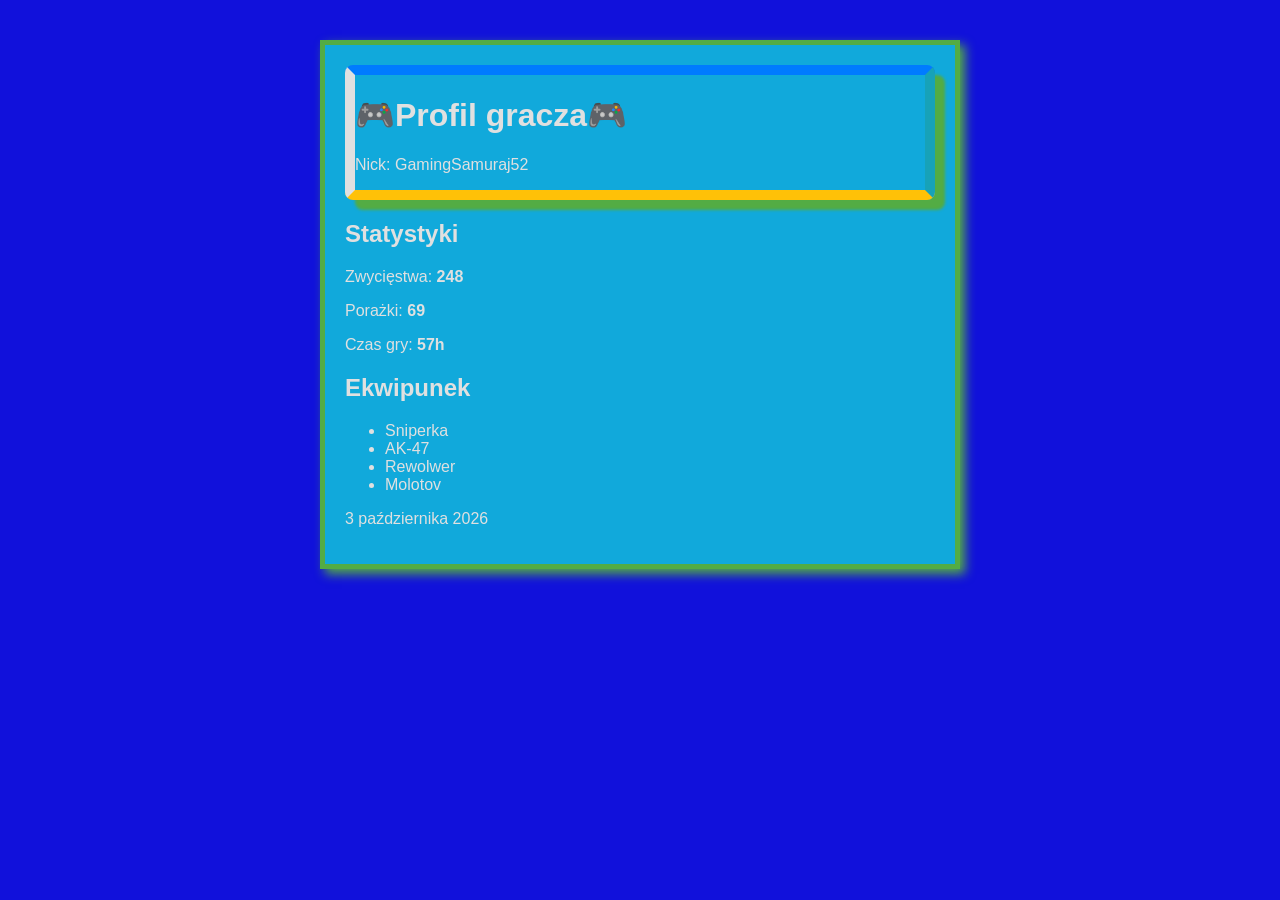
<file: lekcja3/index.html>
<!DOCTYPE html>
<html lang="pl">
<head>
  <meta charset="UTF-8">
  <meta name="viewport" content="width=device-width, initial-scale=1.0">
  <title>Profil Gracza</title>
  <link rel="stylesheet" href="style.css">
</head>
<body>
  <main class="player-card">
    <header class="profile">
      <h1>🎮Profil gracza🎮</h1>
      <p>Nick: <span class="light">GamingSamuraj52</span></p>
    </header>
    <section class="stats">
      <h2>Statystyki</h2>
      <p>Zwycięstwa: <strong>248</strong></p>
      <p>Porażki: <strong>69</strong></p>
      <p>Czas gry: <strong>57h</strong></p>
    </section>
    <section class="items">
      <h2>Ekwipunek</h2>
      <ul>
        <li>Sniperka</li>
        <li>AK-47</li>
        <li>Rewolwer</li>
        <li>Molotov</li>
      </ul>
    </section>
    <footer class="card-footer">
      <p><time datetime="2026-10-03">3 października 2026</time></p>
    </footer>
  </main>
</body>
</html>
</file>
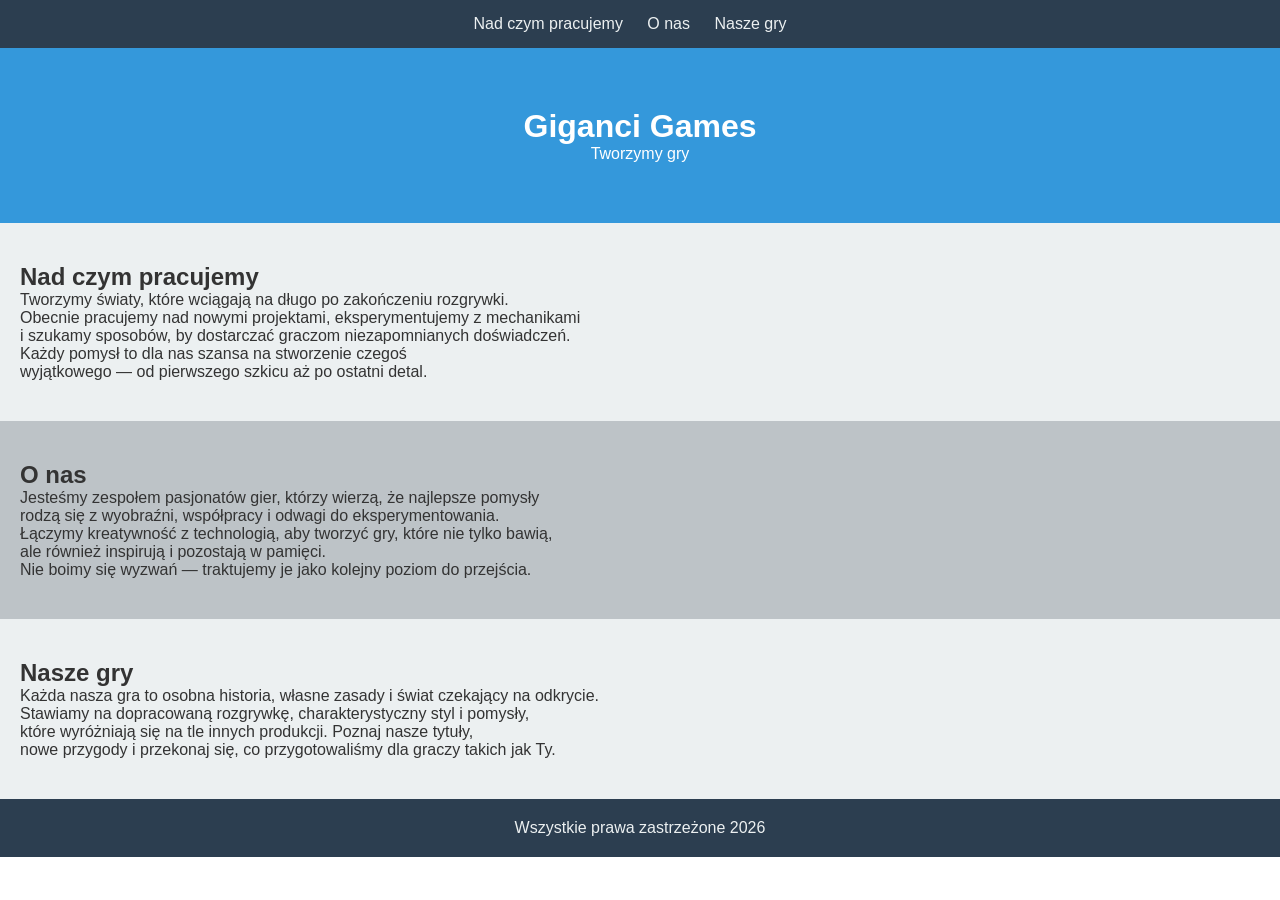
<file: lekcja4/index.html>
<!DOCTYPE html>
<html lang="pl">
<head>
  <meta charset="UTF-8">
  <meta name="viewport" content="width=device-width, initial-scale=1.0">
  <title>Moja strona</title>
  <link rel="stylesheet" href="style.css">
</head>
<body>
  <nav>
    <a href="#work">Nad czym pracujemy</a>
    <a href="#about">O nas</a>
    <a href="#games">Nasze gry</a>
  </nav>
  <header>
    <h1>Giganci Games</h1>
    <p>Tworzymy gry</p>
  </header>
  <section id="work" class="light">
    <h2>Nad czym pracujemy</h2>
    <p>Tworzymy światy, które wciągają na długo po zakończeniu rozgrywki.</p>
    <p>Obecnie pracujemy nad nowymi projektami, eksperymentujemy z mechanikami</p>
    <p>i szukamy sposobów, by dostarczać graczom niezapomnianych doświadczeń.</p>
    <p>Każdy pomysł to dla nas szansa na stworzenie czegoś</p>
    <p>wyjątkowego — od pierwszego szkicu aż po ostatni detal.</p>
  </section>
  <section id="about" class="dark">
    <h2>O nas</h2>
    <p>Jesteśmy zespołem pasjonatów gier, którzy wierzą, że najlepsze pomysły</p>
    <p>rodzą się z wyobraźni, współpracy i odwagi do eksperymentowania.</p>
    <p>Łączymy kreatywność z technologią, aby tworzyć gry, które nie tylko bawią,</p>
    <p>ale również inspirują i pozostają w pamięci.</p>
    <p>Nie boimy się wyzwań — traktujemy je jako kolejny poziom do przejścia.</p>
  </section>
  <section id="games" class="light">
    <h2>Nasze gry</h2>
    <p>Każda nasza gra to osobna historia, własne zasady i świat czekający na odkrycie.</p>
    <p>Stawiamy na dopracowaną rozgrywkę, charakterystyczny styl i pomysły,</p>
    <p>które wyróżniają się na tle innych produkcji. Poznaj nasze tytuły,</p>
    <p>nowe przygody i przekonaj się, co przygotowaliśmy dla graczy takich jak Ty.</p>
  </section>
  <footer>
    <p>Wszystkie prawa zastrzeżone 2026</p>
  </footer>
</body>
</html>
</file>
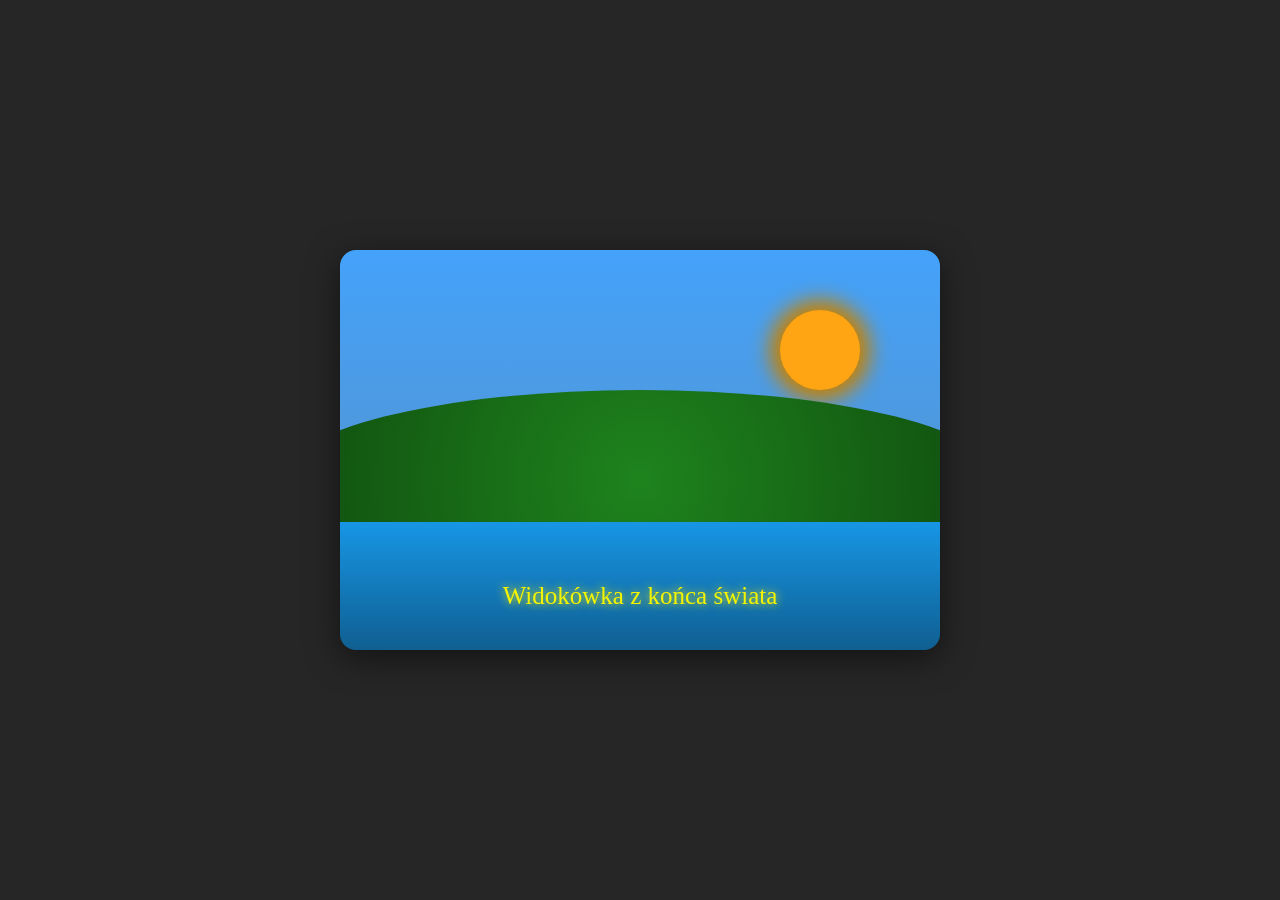
<file: lekcja5/index.html>
<!DOCTYPE html>
<html lang="pl">
<head>
  <meta charset="UTF-8">
  <meta name="viewport" content="width=device-width, initial-scale=1.0">
  <title>Pocztówka CSS</title>
  <link rel="stylesheet" href="style.css">
</head>
<body>
  <div class="postcard">
    <div class="sky"></div>
    <div class="sun"></div>
    <div class="hills"></div>
    <div class="water"></div>
    <div class="text-overlay">Widokówka z końca świata</div>
  </div>
</body>
</html>
</file>
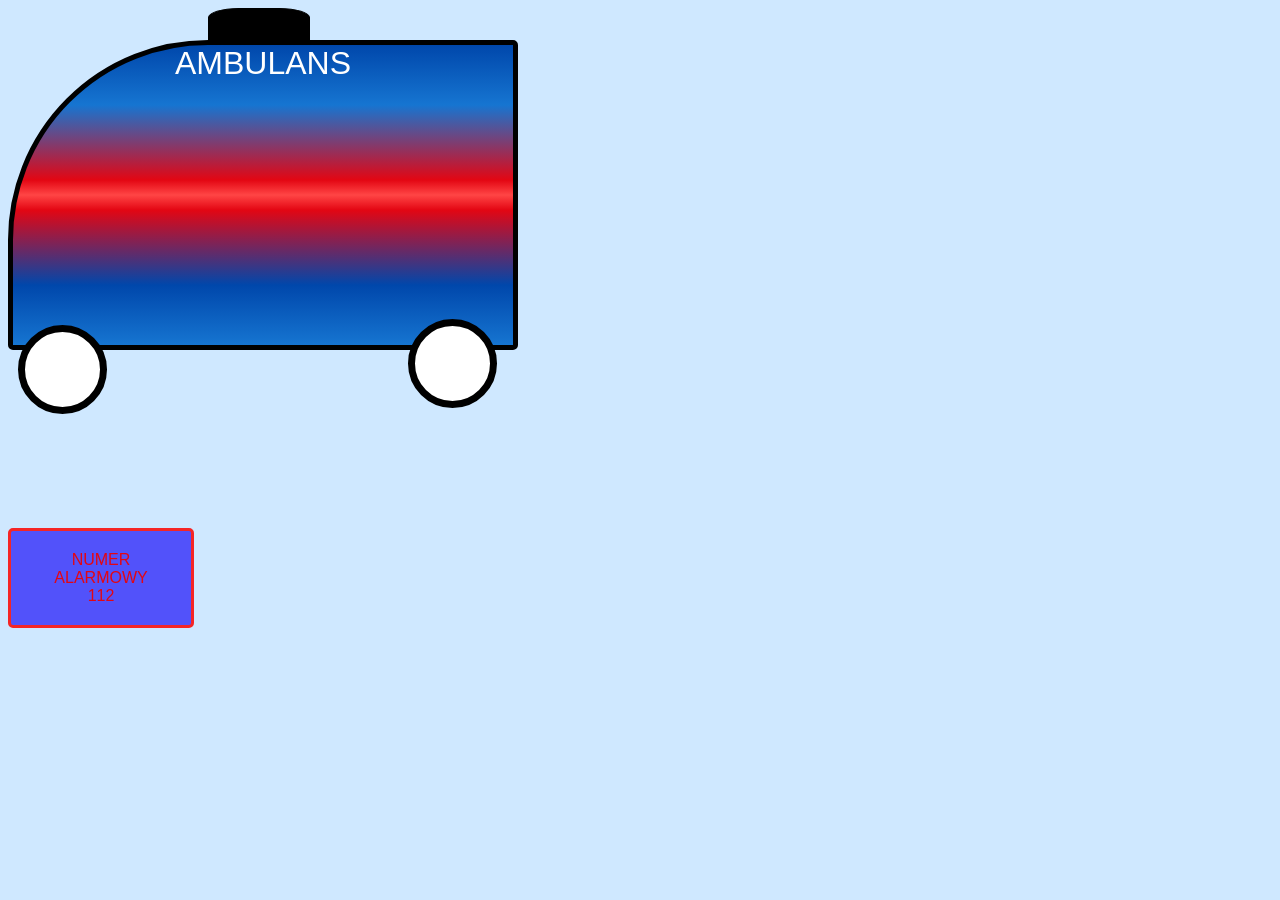
<file: lekcja7/index.html>
<!DOCTYPE html>
<html lang="pl">
<head>
	<meta charset="utf-8">
	<link rel="stylesheet" href="style.css">
</head>
<body>
	<div id="siren"></div>
	<div id="ambulance">AMBULANS</div>
	<div id="wheel-front" class="wheel"></div>
	<div id="wheel-back" class="wheel"></div>
	<div id="emergency">NUMER ALARMOWY<br>112</div>
</body>
</html>
</file>
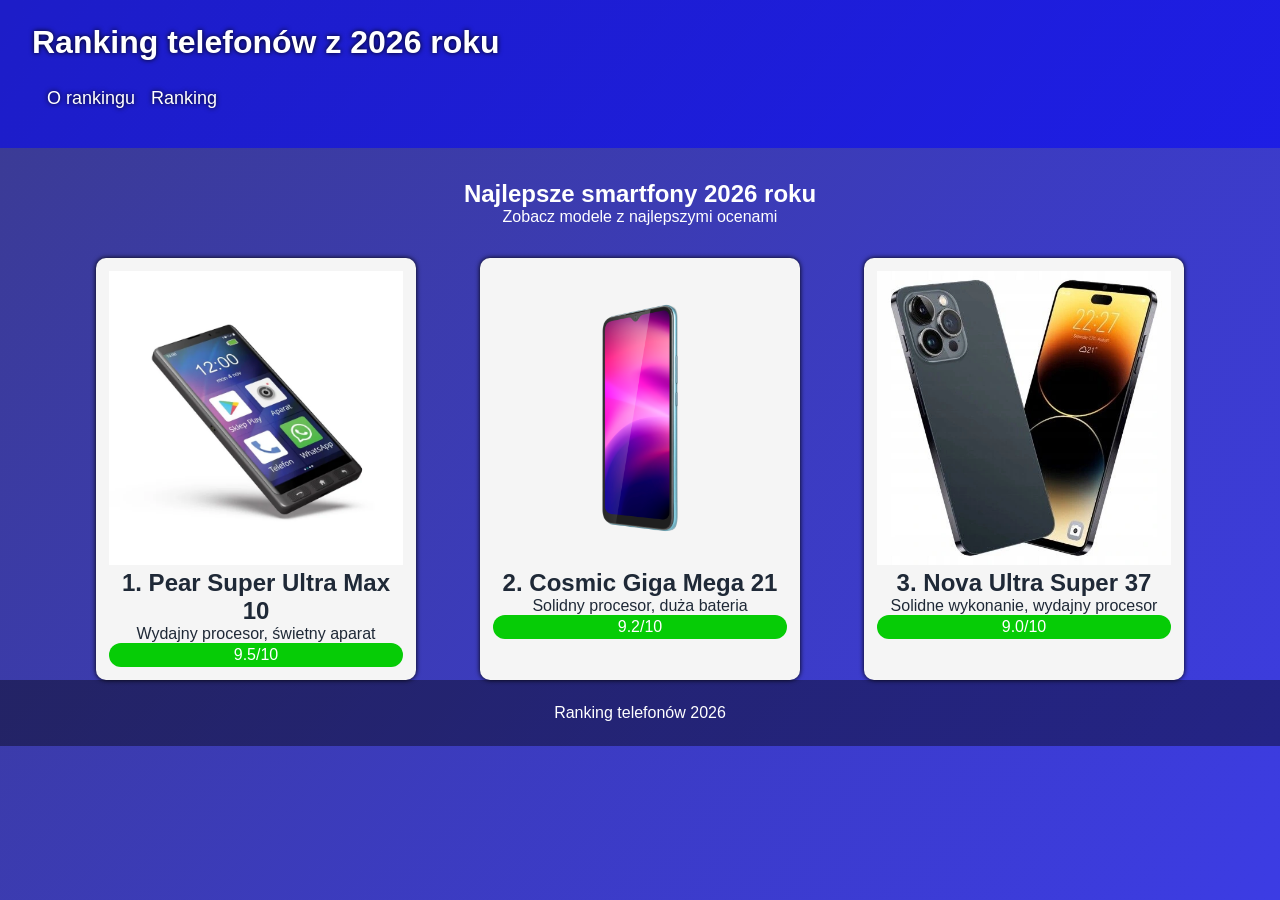
<file: lekcja8/index.html>
<!DOCTYPE html>
<html lang="pl">
<head>
	<meta charset="UTF-8">
	<meta name="viewport" content="width=device-width, initial-scale=1.0">
	<title>Ranking telefonów 2026</title>
	<link rel="stylesheet" href="style.css">
</head>
<body>
	<!-- TODO: dodaj nagłówek strony z tytułem i nawigacją -->
	 <header>
		<h1>Ranking telefonów z 2026 roku</h1>
		<nav>
			<ul>
				<a href="#intro">O rankingu</a>
				<a href="#ranking-grid">Ranking</a>
			</ul>
		</nav>
	 </header>

	<main>
		<!-- TODO: dodaj sekcję intro z nagłówkiem i krótkim opisem rankingu -->
		 <section id="intro">
			<h2>Najlepsze smartfony 2026 roku</h2>
			<p>Zobacz modele z najlepszymi ocenami</p>
		 </section>
		<!-- TODO: dodaj sekcję z kartami telefonów w kontenerze klasy ranking-grid -->
	</main>
	<section id="ranking-grid">
		<article class="phone-card">
			<img src="telefon1.png" alt="Telefon 1">
			<h2>1. Pear Super Ultra Max 10</h2>
			<p>Wydajny procesor, świetny aparat</p>
			<p class="ocena">9.5/10</p>
		</article>
		<article class="phone-card">
			<img src="telefon2.png" alt="Telefon2">
			<h2>2. Cosmic Giga Mega 21</h2>
			<p>Solidny procesor, duża bateria</p>
			<p class="ocena">9.2/10</p>
		</article>
		<article class="phone-card">
			<img src="telefon3.png" alt="Telefon 3">
			<h2>3. Nova Ultra Super 37</h2>
			<p>Solidne wykonanie, wydajny procesor</p>
			<p class="ocena">9.0/10</p>
		</article>
	</section>

	<footer>
		<p>Ranking telefonów 2026</p>
	</footer>
</body>
</html>
</file>
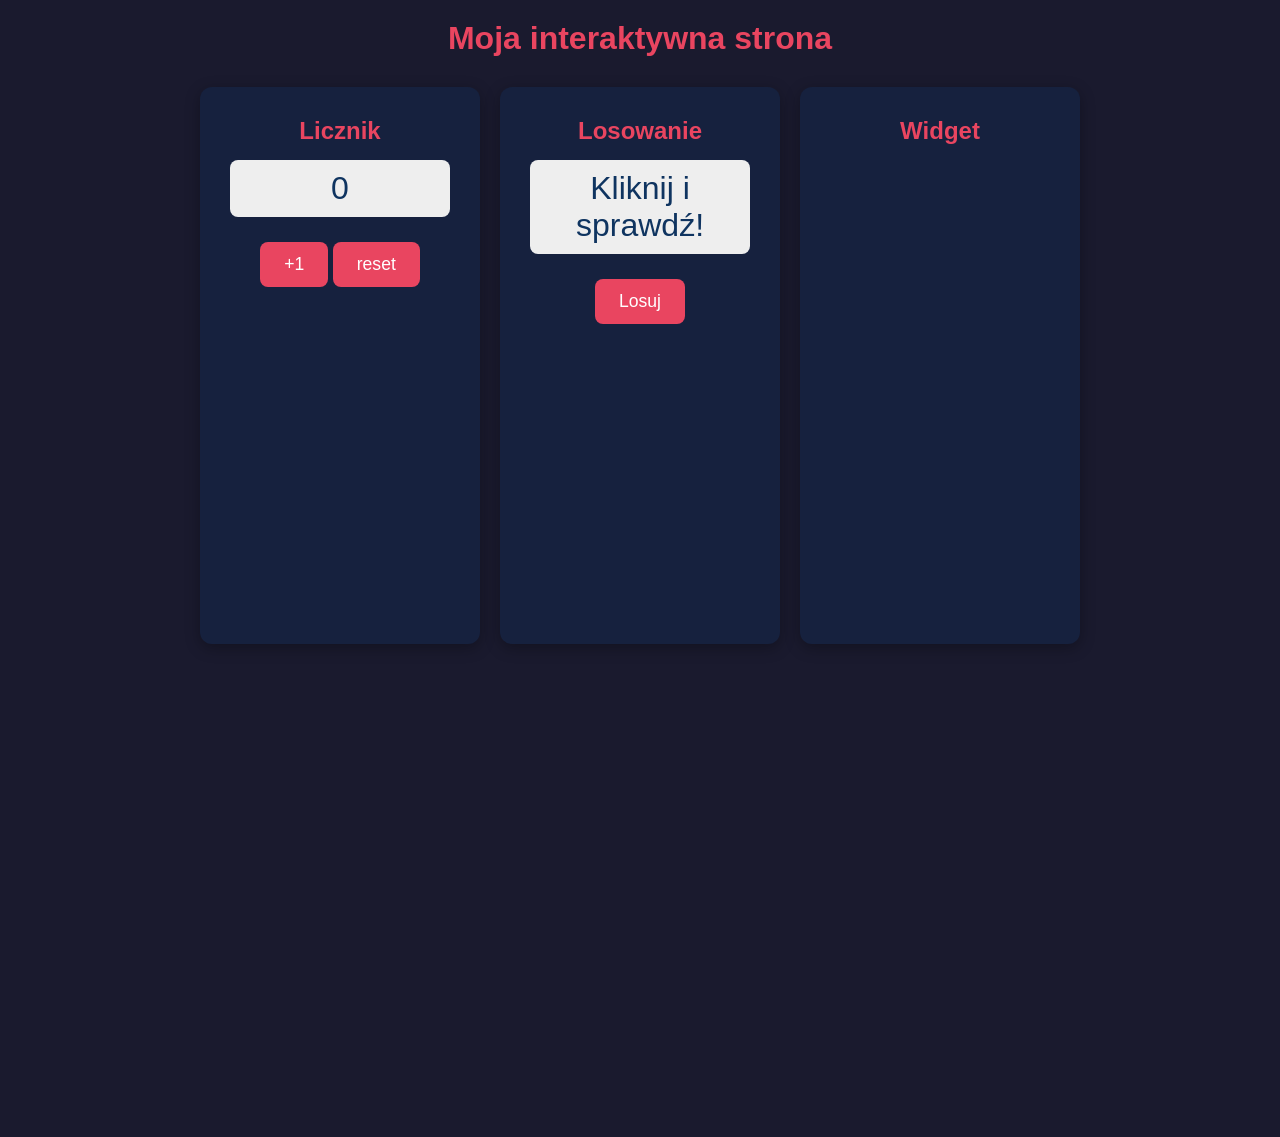
<file: lekcja9/index.html>
<!DOCTYPE html>
<html lang="pl">
<head>
    <meta charset="UTF-8">
    <meta name="viewport" content="width=device-width, initial-scale=1.0">
    <title>Interaktywna strona</title>
    <link rel="stylesheet" href="style.css">
</head>
<body>
    <h1>Moja interaktywna strona</h1>
    <div class="container">
        <div class="card">
            <h2>Licznik</h2>
            <p id="counter-display">0</p>
            <!-- TODO: dodaj przycisk zwiększający licznik -->
             <button onclick="addPoint()">+1</button>
             <button onclick="reset()">reset</button>
        </div>
        <div class="card">
            <h2>Losowanie</h2>
            <p id="random-display">Kliknij i sprawdź!</p>
            <!-- TODO: dodaj przycisk uruchamiający losowanie -->
             <button onclick="random()">Losuj</button>
        </div>
        <div class="card">
            <h2>Widget</h2>
            <!-- TODO: osadź zewnętrzny widget za pomocą iframe -->
            <iframe src="https://www.google.com/maps/embed?pb=!1m18!1m12!1m3!1d39253.25635991727!2d20.399375034391568!3d52.055541517198186!2m3!1f0!2f0!3f0!3m2!1i1024!2i768!4f13.1!3m3!1m2!1s0x471944c794a8145b%3A0x81ced2f5df4d3278!2zxbt5cmFyZMOzdw!5e0!3m2!1spl!2spl!4v1795268690993!5m2!1spl!2spl" width="600" height="450" style="border:0;" allowfullscreen="" loading="lazy" referrerpolicy="strict-origin-when-cross-origin"></iframe>
        </div>
    </div>
    <iframe width="560" height="315" src="https://www.youtube.com/embed/wDchsz8nmbo?si=P46qYaUqJUi5Q5iY" title="YouTube video player" frameborder="0" allow="accelerometer; autoplay; clipboard-write; encrypted-media; gyroscope; picture-in-picture; web-share" referrerpolicy="strict-origin-when-cross-origin" allowfullscreen></iframe>
    <br>
    <div id="autodraw">
        <iframe src="https://autodraw.com" frameborder="0"></iframe>
    </div>
    <script src="script.js"></script>
</body>
</html>
</file>
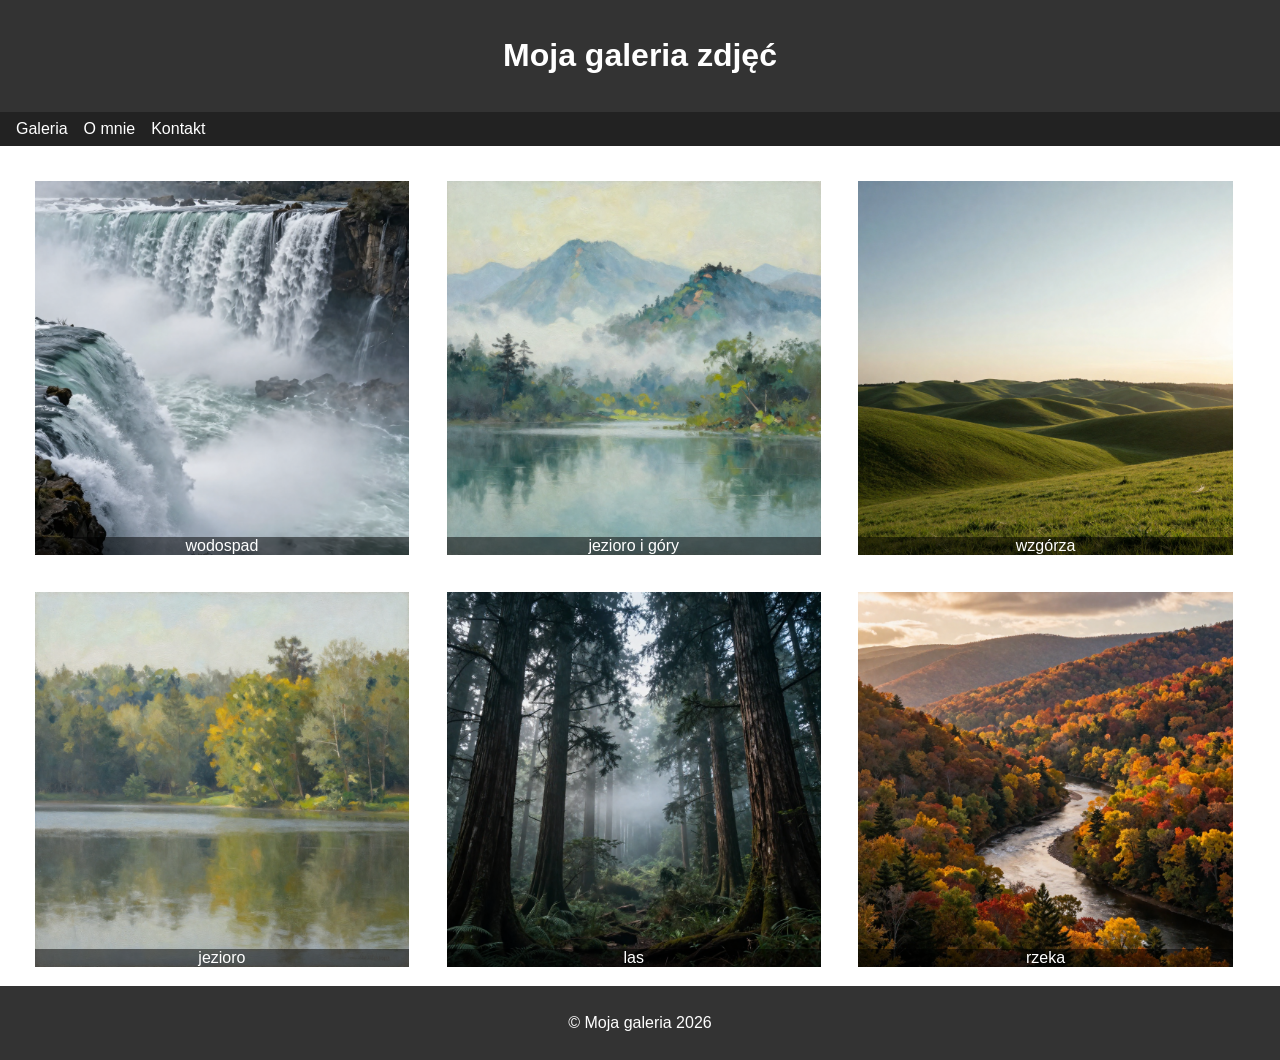
<file: starter/index.html>
<!DOCTYPE html>
<html lang="pl">
<head>
  <meta charset="UTF-8">
  <!-- TODO: dodaj meta viewport dla responsywności -->
   <meta name="viewport" content="width=divice-widht, initial-scale1.0">
  <title>Moja galeria</title>
  <!-- TODO: dodaj powiązanie z plikiem style.css -->
   <link rel="stylesheet" href="style.css">
</head>
<body>
  <header>
    <h1>Moja galeria zdjęć</h1>
  </header>
  <nav>
    <ul>
      <li><a href="#">Galeria</a></li>
      <li><a href="#">O mnie</a></li>
      <li><a href="#">Kontakt</a></li>
    </ul>
  </nav>
  <section class="gallery">
    <!-- TODO: dodaj zawartość sekcji z miniaturkami (6 elementów .photo-item) -->
    <!-- TODO: dodaj klasę photo-caption do akapitu w każdym .photo-item -->
     <div class="photo-item">
      <img src="images/img (1).jpg" alt="wodospad">
      <p class="photo-caption">wodospad</p>
     </div>
     <div class="photo-item">
      <img src="images/img (2).jpg" alt="jezioro i góry">
      <p class="photo-caption">jezioro i góry</p>
     </div>
     <div class="photo-item">
      <img src="images/img (3).jpg" alt="wzgórza">
      <p class="photo-caption">wzgórza</p>
     </div>
     <div class="photo-item">
      <img src="images/img (4).jpg" alt="jezioro">
      <p class="photo-caption">jezioro</p>
     </div>
     <div class="photo-item">
      <img src="images/img (5).jpg" alt="las">
      <p class="photo-caption">las</p>
     </div>
     <div class="photo-item">
      <img src="images/img (6).jpg" alt="rzeka">
      <p class="photo-caption">rzeka</p>
     </div>
  </section>
  <footer>
    <p>© Moja galeria 2026</p>
  </footer>
</body>
</html>
</file>
<file: lekcja3/style.css>
/* === Reset i zmienne === */
:root {
  --color-primary: #007bff;
  --color-accent: #17a2b8;
  --color-highlight: #ffc107;
  --color-bg: #11a9db;
  --color-text: #e0e0e0;
  --color-border: #53ac44;
}

body {
  margin: 0;
  padding: 0;
  font-family: 'Segoe UI', Tahoma, Geneva, Verdana, sans-serif;
  background-color: #1111db;
  color: var(--color-text);
}

/* TODO: stylowanie karty gracza */
.player-card{
  margin: 40px auto;
  padding: 20px;
  border: 5px solid var(--color-border);
  background-color: var(--color-bg);
  max-width: 50%;
  box-shadow: 5px 5px 10px var(--color-border);
}
*{
  box-sizing: border-box;
}
.profile{
  border-left: var(--color-text) 10px solid;
  border-right: var(--color-accent) 10px solid;
  border-top: var(--color-primary) 10px solid;
  border-bottom: var(--color-highlight) 10px solid;
  border-radius: 8px;
  box-shadow: 10px 10px 3px var(--color-border);
}
</file>
<file: lekcja4/style.css>
* {
  margin: 0;
  padding: 0;
  box-sizing: border-box;
}

html {
  scroll-behavior: smooth;
}

body {
  font-family: Arial, sans-serif;
  color: #333;
}

nav {
  background-color: #2c3e50;
  padding: 15px 20px;
  position: sticky;
  top: 0;
  text-align: center;
}

nav a {
  color: #ecf0f1;
  text-decoration: none;
  margin-right: 20px;
  font-size: 16px;
}

nav a:hover {
  color: #3498db;
}

header {
  background-color: #3498db;
  color: white;
  padding: 60px 20px;
  text-align: center;
}

section {
  padding: 40px 20px;
}

.light {
  background-color: #ecf0f1;
}

.dark {
  background-color: #bdc3c7;
}

footer {
  background-color: #2c3e50;
  color: #ecf0f1;
  padding: 20px;
  text-align: center;
}
section:hover {
  box-shadow: inset 0 0 15px #333;
}
</file>
<file: lekcja5/style.css>
* {
  margin: 0;
  padding: 0;
  box-sizing: border-box;
}

body {
  display: flex;
  justify-content: center;
  align-items: center;
  min-height: 100vh;
  background-color: hsl(0, 0%, 15%);
}

.postcard {
  position: relative;
  width: 600px;
  height: 400px;
  overflow: hidden;
  border-radius: 16px;
  box-shadow: 0 8px 32px rgba(0, 0, 0, 0.5);
}

.sky {
  position: absolute;
  top: 0;
  left: 0;
  width: 100%;
  height: 65%;
  /* TODO: background sky gradient */
  background: linear-gradient(180deg, rgb(68, 162, 250), rgb(82, 149, 211));
  
}

.sun {
  position: absolute;
  top: 60px;
  right: 80px;
  width: 80px;
  height: 80px;
  /* TODO: sun shape and glow */
  /* TODO: sun color experiment */
  background-color: rgb(255, 165, 20);
  border-radius: 50%;
  box-shadow: 0 0 20px 10px rgb(200, 130, 0);
}

.hills {
  position: absolute;
  bottom: 20%;
  left: -10%;
  width: 120%;
  height: 45%;
  /* TODO: hills shape */
  border-radius: 50%;
  background: radial-gradient(circle, rgb(30, 131, 29), rgb(16, 77, 15));
}

.water {
  position: absolute;
  bottom: 0;
  left: 0;
  width: 100%;
  height: 32%;
  /* TODO: water color and transparency */
  background: linear-gradient(180deg, rgb(23, 150, 229), rgb(15, 95, 145));
}

.text-overlay {
  position: absolute;
  bottom: 40px;
  left: 0;
  width: 100%;
  text-align: center;
  font-family:'Times New Roman', Times, serif;
  /* TODO: text styling and shadow */
  /* TODO: text color experiment */
  text-shadow: 0px 0px 10px rgba(245, 245, 0, 1.00);
  color: rgb(245, 245, 0);
  font-size: 25px;
}
</file>
<file: lekcja7/style.css>
body {
	background-color: #cfe8ff;
}

#ambulance {
	/* TODO: dodaj rozmiar, ramkę, zaokrąglenia, stylowanie napisu i gradient w tle */
	width: 500px;
	height: 300px;
	border: 5px solid black;
	border-radius: 200px 5px 5px 5px;
	text-align: center;
	color: white;
	font-size: xx-large;
	font-family: Arial, Helvetica, sans-serif;
	background: repeating-linear-gradient(
    to bottom,
    #0047AB 0%,
    #1675D1 20%,
    #E30613 45%,
    #FF4545 50%,
    #E30613 55%,
    #0047AB 80%,
    #1675D1 100%
	);
}

.wheel {
	/* TODO: zrób z kwadratu koło z grubą ramką i uruchom animację spin */
	width: 75px;
	height: 75px;
	border: 7px solid black;
	border-radius: 50%;
	background-color: white;
	animation: spin 1s infinite linear;
}

#wheel-front {
	/* TODO: ustaw pozycję przedniego koła */
	position: relative;
	bottom: 25px;
	left: 10px;
}

#wheel-back {
	/* TODO: ustaw pozycję tylnego koła */
	position: relative;
	bottom: 120px;
	left: 400px;
}

@keyframes spin {
	/* TODO: opisz pełny obrót od 0 do 360 stopni */
	0% {transform: rotate(0deg)}
	100% {transform: rotate(360deg)}
}

#siren {
	/* TODO: nadaj syrenie rozmiar, czarne tło i zaokrąglony górny brzeg */
	width: 100px;
	height: 30px;
	border-radius: 30% 30% 0% 0%;
	background-color: black;
	border: 1px solid black;
	position: relative;
	left: 200px;
}

#siren:hover {
	/* TODO: uruchom animację siren po najechaniu myszką */
	animation: siren 600ms infinite;
}

@keyframes siren {
	/* TODO: opisz zmianę koloru tła od czarnego, przez niebieski, do czerwonego */
	0% {background-color: red;}
	50% {background-color: black;}
	100% {background-color: blue;}
}

#emergency {
	/* TODO: ustaw czerwoną tabliczkę z niebieską ramką i włącz płynne przejście */
	background-color: rgb(82, 82, 250);
	border: 3px solid rgb(245, 37, 37);
	border-radius: 5px;
	color: #E30613;
	font-family: Arial, Helvetica, sans-serif;
	padding: 20px;
	width: 140px;
	text-align: center;
	transition: transform 400ms;
}

#emergency:hover {
	/* TODO: powiększ tabliczkę po najechaniu myszką */
	transform: scale(1.1);
}
</file>
<file: lekcja8/style.css>
* {
	margin: 0;
	padding: 0;
	box-sizing: border-box;
}

body {
	font-family: "Segoe UI", Arial, sans-serif;
	color: rgb(31, 41, 55);
	min-height: 100vh;
	/* TODO: dodaj gradient liniowy jako tło strony */
	background: linear-gradient(130deg, rgb(59, 59, 145),rgb(60, 60, 228));
}

header {
	padding: 24px 32px;
	color: white;
	/* TODO: dodaj półprzezroczyste tło i cień tekstu dla nagłówka */
	background-color: rgba(0, 0, 255, 0.5);
	text-shadow: 0px 0px 5px black;
}

nav ul {
	list-style: none;
	display: flex;
	gap: 16px;
	margin-top: 12px;
	padding: 15px;
	font-size: large;
}

nav a {
	color: white;
	text-decoration: none;
}

#intro {
	padding: 32px;
	color: white;
	text-align: center;
}

/* TODO: dodaj style siatki .ranking-grid z flex-wrap, gap i wyśrodkowaniem kart */
#ranking-grid{
	display: flex;
	flex-direction: row;
	justify-content: center;
	gap: 5%
}


/* TODO: dodaj style pojedynczej karty .phone-card oraz obrazka i odznaki z oceną */
.phone-card{
	background-color: whitesmoke;
	border-radius: 10px;
	width: 25%;
	height: auto;
	box-shadow: 0px 0px 5px black;
	padding: 1%;
	text-align: center;
}
.phone-card img{
	max-width: 100%;
	max-height: 1000px;
}
.ocena{
	background-color: rgb(6, 204, 6);
	color: white;
	box-sizing: content-box;
	border-radius: 12px;
	text-align: center;
	padding: 1%;
	text-align: center;
	position: relative;
}


footer {
	padding: 24px;
	text-align: center;
	color: white;
	background: rgba(0, 0, 0, 0.4);
}
</file>
<file: lekcja9/style.css>
* {
    margin: 0;
    padding: 0;
    box-sizing: border-box;
}

body {
    font-family: Arial, sans-serif;
    background-color: #1a1a2e;
    color: #eee;
    text-align: center;
    padding: 20px;
}

h1 {
    margin-bottom: 30px;
    color: #e94560;
}

.container {
    display: flex;
    justify-content: center;
    gap: 20px;
    flex-wrap: wrap;
}

.card {
    background-color: #16213e;
    border-radius: 12px;
    padding: 30px;
    width: 280px;
    box-shadow: 0 4px 15px rgba(0, 0, 0, 0.3);
}

.card h2 {
    color: #e94560;
    margin-bottom: 15px;
}

#counter-display,
#random-display {
    font-size: 2em;
    margin: 15px 0;
    color: #0f3460;
    background-color: #eee;
    border-radius: 8px;
    padding: 10px;
}

button {
    background-color: #e94560;
    color: white;
    border: none;
    padding: 12px 24px;
    font-size: 1.1em;
    border-radius: 8px;
    cursor: pointer;
    margin-top: 10px;
}

button:hover {
    background-color: #c81e45;
}
iframe{
    max-width: 100%;
    max-height: 100%;
}
#autodraw{
    width: 100%;
    height: 100%;
}
</file>
<file: starter/style.css>
body {
  margin: 0;
  font-family: sans-serif;
}

header {
  background-color: #333;
  color: white;
  padding: 16px;
  text-align: center;
}

nav {
  background-color: #222;
  /* TODO: ustaw position dla nav (sticky, top: 0, z-index: 10) */
  position: sticky;
}

nav ul {
  list-style: none;
  margin: 0;
  padding: 8px 16px;
  display: flex;
  gap: 16px;
}

nav a {
  color: white;
  text-decoration: none;
}

.gallery {
  padding: 16px;
  /* TODO: dodaj clearfix dla .gallery (::after z clear: both) */
}

.photo-item {
  /* TODO: dodaj float: left, width: 30%, margin: 1.5%, position: relative */
  float: left;
  width: 30%;
  margin: 1.5%;
  position: relative;
}

.photo-item img {
  /* TODO: nadaj obrazkom w .photo-item szerokość 100% i display: block */
  width: 100%;
  display: block;
}

.photo-caption {
   /*TODO: dodaj style dla nakładki (position: absolute, bottom: 0, margin: 0, tło półprzezroczyste)*/
   position: absolute;
   margin: 0;
   bottom: 0;
   left: 0;
   width: 100%;
   background: rgba(0, 0, 0, 0.5);
   color: white;
   text-align: center;
}

footer {
  background-color: #333;
  color: white;
  text-align: center;
  padding: 12px;
  clear: both;
}

/* TODO: dodaj regułę @media dla ekranów do 768px (.photo-item width: 46%) */
@media (max-width: 768px){
  .photo-item{
    width: 46%;
  }
}

/* TODO: dodaj regułę @media dla ekranów do 480px (.photo-item width: 96%, float: none) */
@media (max-width: 480px){
  .photo-item{
    width: 96%;
    float: none;
  }
}
</file>
